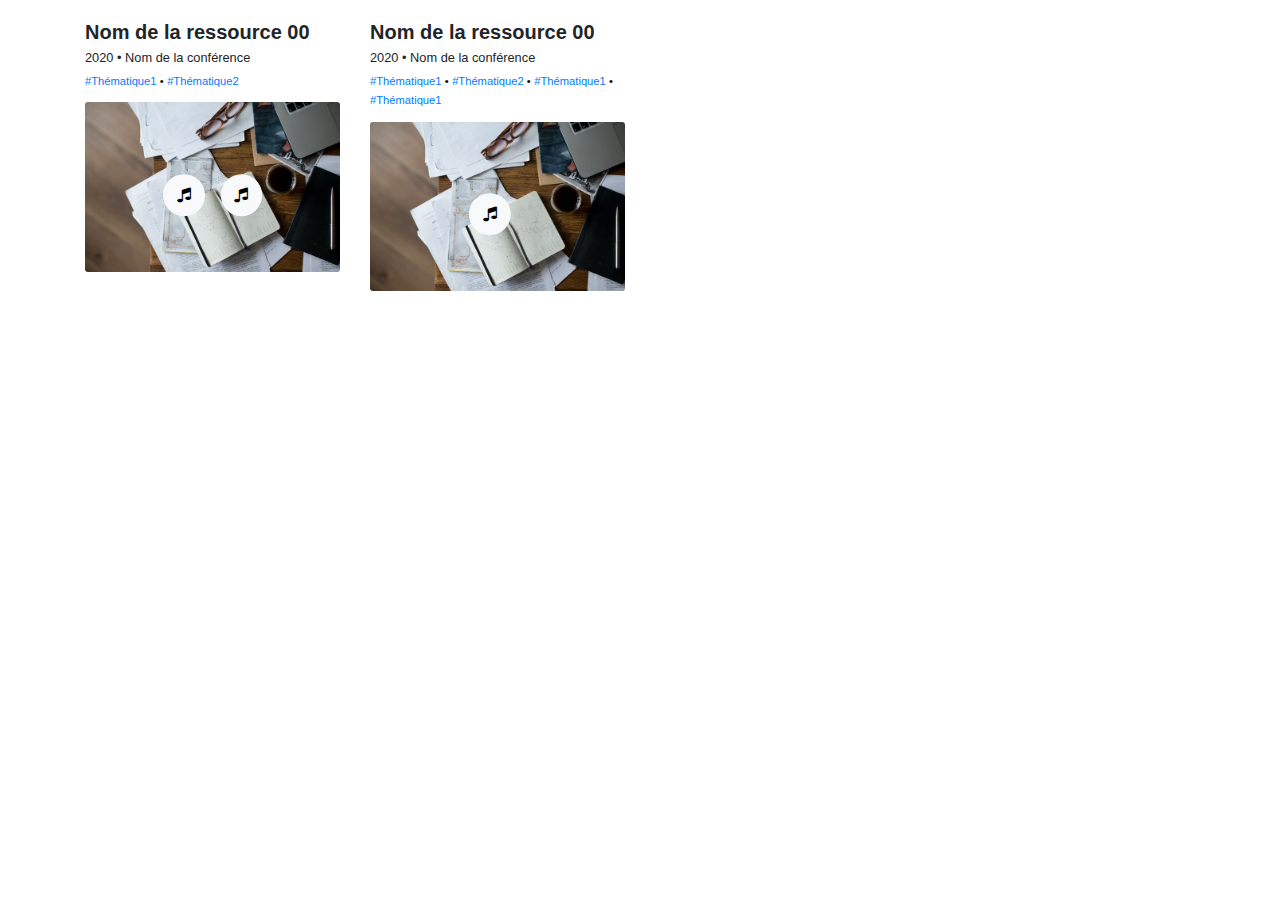
<file: card.html>
<!DOCTYPE html>
<html lang="en">

<head>
    <meta charset="UTF-8">
    <meta name="viewport" content="width=device-width, initial-scale=1.0">
    <title>Document</title>
    <link rel="stylesheet" href="./css/card.css">
    <link rel="stylesheet" href="https://stackpath.bootstrapcdn.com/bootstrap/4.5.2/css/bootstrap.min.css"
        integrity="sha384-JcKb8q3iqJ61gNV9KGb8thSsNjpSL0n8PARn9HuZOnIxN0hoP+VmmDGMN5t9UJ0Z" crossorigin="anonymous">
    <link rel="stylesheet" href="https://stackpath.bootstrapcdn.com/font-awesome/4.7.0/css/font-awesome.min.css">
</head>

<body>

    <div class="container">
        <div class="row">


            <!--Card-->
            <div class="col-12 col-md-6 col-lg-4 col-xl-3">
                <div class="card border-0 card-custom">
                    <div class="card-body px-0 pb-2">
                        <h5 class="card-title mb-1 font-weight-bold">Nom de la ressource 00</h5>
                        <!--&bull; ci-dessous est le code du point qui sépare la date et le nom de la conférence-->
                        <p class="card-text card-custom-infos my-1">2020 &bull; Nom de la conférence</p>
                        <p class="card-text card-custom-infos my-1">
                            <a href="#" class="card-link card-custom-theme m-0">#Thématique1</a>
                            <a href="#" class="card-link card-custom-theme m-0">#Thématique2</a>
                        </p>
                    </div>
                    <div class="card-custom-img-block">
                        <img src="./img/pexels-daria-obymaha-1684149.jpg" alt="placeholder"
                            class="card-img card-custom-img">
                        <a href="#" class="card-custom-link">
                            <i class="fa fa-music card-custom-link-icon"></i>
                            <span class="card-custom-link-text">Écouter</span>
                        </a>

                        <!--Deuxieme lien (facultatif)-->
                        <a href="#" class="card-custom-link">
                            <i class="fa fa-music card-custom-link-icon"></i>
                            <span class="card-custom-link-text">Écouter</span>
                        </a>
                        <!---->

                    </div>
                </div>
            </div>
            <!---->

            <!--Card-->
            <div class="col-12 col-md-6 col-lg-4 col-xl-3">
                <div class="card border-0 card-custom">
                    <div class="card-body px-0 pb-2">
                        <h5 class="card-title mb-1 font-weight-bold">Nom de la ressource 00</h5>
                        <!--&bull; ci-dessous est le code du point qui sépare la date et le nom de la conférence-->
                        <p class="card-text card-custom-infos my-1">2020 &bull; Nom de la conférence</p>
                        <p class="card-text card-custom-infos my-1">
                            <a href="#" class="card-link card-custom-theme m-0">#Thématique1</a>
                            <a href="#" class="card-link card-custom-theme m-0">#Thématique2</a>
                            <a href="#" class="card-link card-custom-theme m-0">#Thématique1</a>
                            <a href="#" class="card-link card-custom-theme m-0">#Thématique1</a>
                        </p>
                    </div>
                    <div class="card-custom-img-block">
                        <img src="./img/pexels-daria-obymaha-1684149.jpg" alt="placeholder"
                            class="card-img card-custom-img">
                        <a href="#" class="card-custom-link">
                            <i class="fa fa-music card-custom-link-icon"></i>
                            <span class="card-custom-link-text">Écouter</span>
                        </a>

                    </div>
                </div>
            </div>
            <!---->

        </div>
    </div>
</body>

</html>
</file>
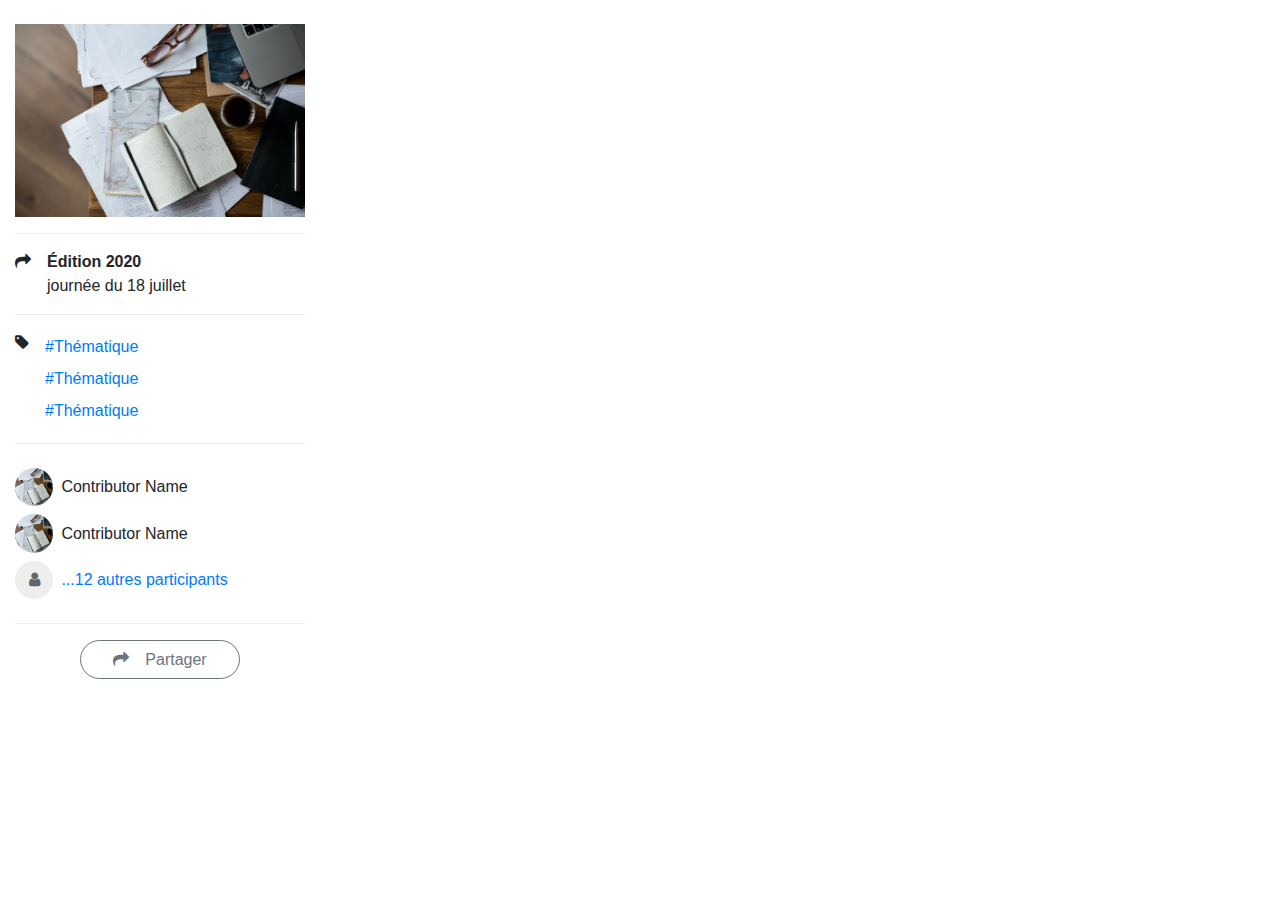
<file: protos/sidebar.html>
<!DOCTYPE html>
<html lang="en">

<head>
    <meta charset="UTF-8">
    <meta name="viewport" content="width=device-width, initial-scale=1.0">
    <title>Document</title>
    <link rel="stylesheet" href="https://stackpath.bootstrapcdn.com/bootstrap/4.5.2/css/bootstrap.min.css"
        integrity="sha384-JcKb8q3iqJ61gNV9KGb8thSsNjpSL0n8PARn9HuZOnIxN0hoP+VmmDGMN5t9UJ0Z" crossorigin="anonymous">
    <link rel="stylesheet" href="https://stackpath.bootstrapcdn.com/font-awesome/4.7.0/css/font-awesome.min.css">
    <link rel="stylesheet" href="../css/main.css">
</head>

<body>
    <div class="container">
        <div class="row">
            <div class="col-12 col-md-3">
                <div class="aside my-4">
                    <div class="aside__header">
                        <img src="../assets/pexels-daria-obymaha-1684149.jpg" alt="" class="aside__thumbnail">
                    </div>
                    <div class="aside__infos">
                        <div class="aside__icon">
                            <i class="fa fa-share"></i>
                        </div>
                        <div class="aside__content">
                            <div class="aside__edition font-weight-bold">Édition 2020</div>
                            <div class="aside__date">journée du 18 juillet</div>
                        </div>
                    </div>
                    <div class="aside__themes">
                        <div class="aside__icon">
                            <i class="fa fa-tag"></i>
                        </div>
                        <div class="aside__content">
                            <a href="#" class="aside__theme">#Thématique</a>
                            <a href="#" class="aside__theme">#Thématique</a>
                            <a href="#" class="aside__theme">#Thématique</a>
                        </div>
                    </div>
                    <div class="aside__contributors">
                        <div class="aside__content">
                            <div class="aside__contributor">
                                <img src="../assets/pexels-daria-obymaha-1684149.jpg" alt="" class="aside__picture">
                                <div class="aside__name">Contributor Name</div>
                            </div>
                            <div class="aside__contributor">
                                <img src="../assets/pexels-daria-obymaha-1684149.jpg" alt="" class="aside__picture">
                                <div class="aside__name">Contributor Name</div>
                            </div>
                            <div class="aside__contributor aside__contributor--more">
                                <div class="aside__picture"><i class="fa fa-user"></i></div>
                                <a href="#" class="aside__name">...12 autres participants</a>
                            </div>
                        </div>
                    </div>
                    <div class="aside__footer">
                        <button class="aside__share custom-btn btn btn-outline-secondary">
                            <i class="fa fa-share"></i>Partager</button>
                    </div>
                </div>
            </div>
        </div>
</body>

</html>
</file>
<file: css/card.css>
.card-custom-infos {
  font-size: 0.8rem;
}

.card-custom-img-block {
  position: relative;
}

.card-custom-link {
  --icon-w: 2.6rem;
  position: absolute;
  left: 50%;
  top: 50%;
  white-space: nowrap;
  display: inline-block;
  max-width: var(--icon-w);
  height: var(--icon-w);
  line-height: var(--icon-w);
  border-radius: var(--icon-w);
  margin: 0.5em;
  padding-right: 1em;
  -webkit-transition: max-width 0.2s ease-in-out;
  transition: max-width 0.2s ease-in-out;
  overflow: hidden;
  background: var(--light);
  color: #000;
  text-decoration: none;
  -webkit-transform: translate(0, -50%);
  transform: translate(0, -50%);
}

.card-custom-link:last-of-type {
  direction: rtl;
  padding-right: 0;
  padding-left: 1em;
  left: unset;
  right: 50%;
}

.card-custom-link:only-of-type {
  -webkit-transform: translate(50%, -50%);
  transform: translate(50%, -50%);
}

.card-custom-link:hover {
  max-width: 20rem;
  color: #000;
  text-decoration: none;
}

.card-custom-theme {
  font-size: 0.7rem;
}

.card-custom-theme::after {
  content: " \2022 ";
  color: #000;
}

.card-custom-theme:last-child::after {
  content: "";
}

.card-custom-link-text {
  font-size: 0.8rem;
  margin: 0 -0.3em;
}

.card-custom-link-icon {
  width: var(--icon-w);
  text-align: center;
}
</file>
<file: css/main.css>
@media (min-width: 1200px) {
  .container,
  .container-lg,
  .container-md,
  .container-sm,
  .container-xl {
    max-width: 1440px !important;
  }
}

img {
  max-width: 100%;
}

.custom-icon {
  --icon-r: 2.4rem;
  display: block;
  width: var(--icon-r);
  height: var(--icon-r);
  line-height: var(--icon-r);
  border: 1px solid #eee;
  border-radius: 50%;
  text-align: center;
  color: rgb(20, 131, 20);
  margin: auto;
}

.custom-title {
  display: inline-block;
}

.custom-btn {
  padding: 0.4em 2em;
  border-radius: 4em;
}

.custom-btn i {
  margin-right: 1em;
}

header {
  border-bottom: 1px solid rgb(231, 231, 231);
}

.btn-search {
  position: relative;
  top: 0;
  right: 37px;
}

.title-search {
  position: absolute;
  font-size: 10px;
  top: 7px;
  right: 223px;
}

.img-cerisy {
  width: 150px;
}

.partenaire {
  border-top: 1px solid rgb(233, 233, 233);
  border-bottom: 1px solid rgb(231, 231, 231);
}
.logo-partenaire {
  display: inline-block;
}

.partenaire1 {
  width: 50px;
}

.partenaire2 {
  vertical-align: bottom;
  width: 100px;
}

.lien {
  color: black;
}

.lien:hover {
  color: black;
  text-decoration: none;
}

.res-sociaux {
  border-bottom: 2px solid rgb(233, 233, 233);
}

/* .icon {
    display: flex;
    justify-content: center;
    padding: 20px;
} */

.iconfb {
  width: 40px;
  height: 40px;
  background-color: #3b5998;
  border-radius: 4px;
  color: white;
  padding-top: 5px;
  padding-left: 10px;
}

.iconyt {
  width: 40px;
  height: 40px;
  background-color: red;
  border-radius: 4px;
  color: white;
  margin-left: 10px;
  padding-top: 11px;
  padding-left: 14px;
}

.iconlk {
  width: 40px;
  height: 40px;
  background-color: #0e76a8;
  border-radius: 4px;
  color: white;
  margin-left: 10px;
  padding-top: 11px;
  padding-left: 12px;
}

.imgforge {
  width: 40px;
  height: 40px;
  border-radius: 4px;
  margin-left: 10px;
}

.adresse {
  font-size: 12px;
}

.adresse p {
  padding-right: 2rem;
  padding-left: 2rem;
}

/*--- Cards ---*/

.card-custom-infos {
  font-size: 0.8rem;
}

.card-custom-img-block {
  position: relative;
}

.card-custom-link {
  --icon-w: 2.6rem;
  position: absolute;
  left: 50%;
  top: 50%;
  white-space: nowrap;
  display: inline-block;
  max-width: var(--icon-w);
  height: var(--icon-w);
  line-height: var(--icon-w);
  border-radius: var(--icon-w);
  margin: 0.5em;
  padding-right: 1em;
  -webkit-transition: max-width 0.2s ease-in-out;
  transition: max-width 0.2s ease-in-out;
  overflow: hidden;
  background: var(--light);
  color: #000;
  text-decoration: none;
  -webkit-transform: translate(0, -50%);
  transform: translate(0, -50%);
}

.card-custom-link:last-of-type {
  direction: rtl;
  padding-right: 0;
  padding-left: 1em;
  left: unset;
  right: 50%;
}

.card-custom-link:only-of-type {
  -webkit-transform: translate(50%, -50%);
  transform: translate(50%, -50%);
}

.card-custom-link:hover {
  max-width: 20rem;
  color: #000;
  text-decoration: none;
}

.card-custom-theme {
  font-size: 0.7rem;
}

.card-custom-theme::after {
  content: " \2022 ";
  color: #000;
}

.card-custom-theme:last-child::after {
  content: "";
}

.card-custom-link-text {
  font-size: 0.8rem;
  margin: 0 -0.3em;
}

.card-custom-link-icon {
  width: var(--icon-w);
  text-align: center;
}

/*--- Sidebar ---*/
.aside > * {
  display: flex;
  padding: 1em 0;
  border-bottom: 1px solid #eee;
}

.aside > *:first-child {
  padding-top: 0;
}

.aside > *:last-child {
  border: none;
}

.aside__icon {
  margin-right: 1em;
}

.aside__theme {
  display: block;
  width: min-content;
  line-height: 2;
}

.aside__contributor {
  display: flex;
  align-items: center;
  margin: 0.5em 0;
}

.aside__picture {
  --pic-r: 2.4rem;
  width: var(--pic-r);
  height: var(--pic-r);
  margin-right: 0.5em;
  border-radius: 50%;
  object-fit: cover;
}

.aside__contributor--more .aside__picture {
  background-color: #eee;
  color: #666;
  text-align: center;
  line-height: var(--pic-r);
}

.aside__footer {
  justify-content: center;
}
</file>
